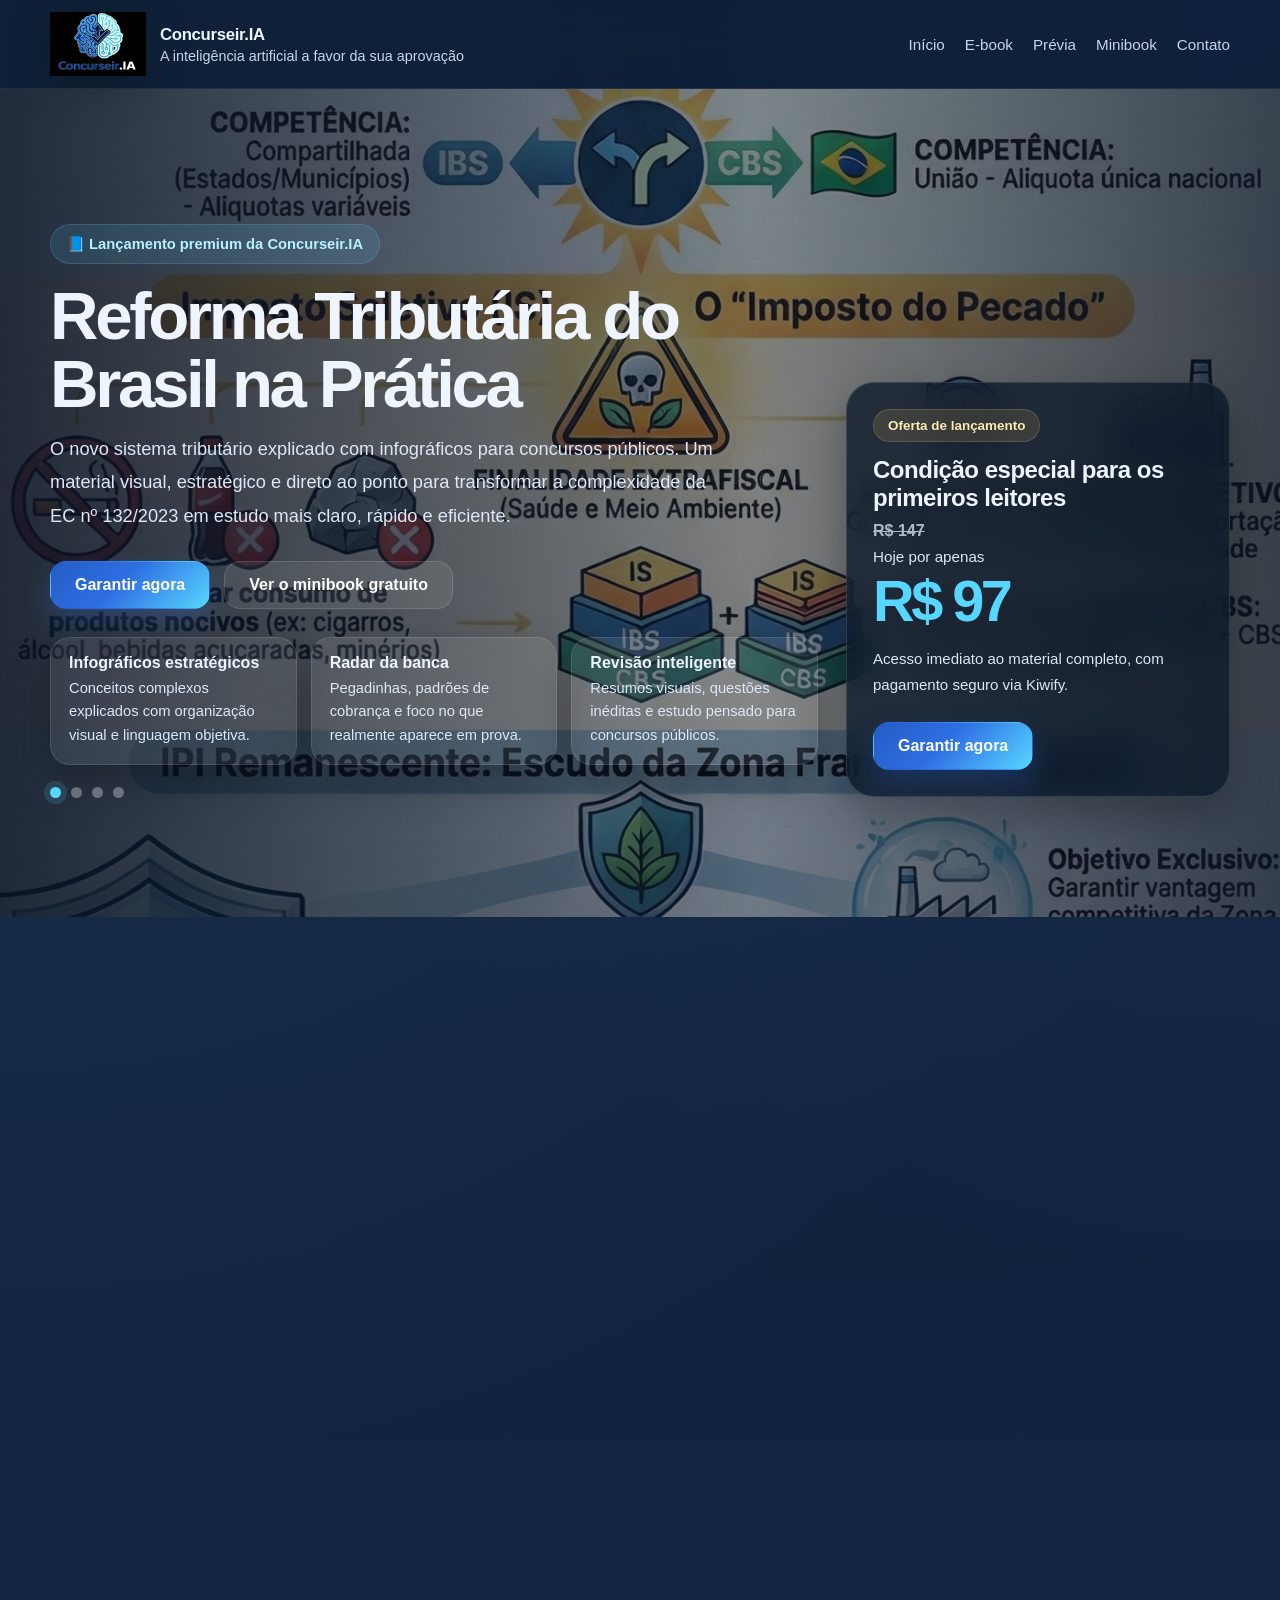
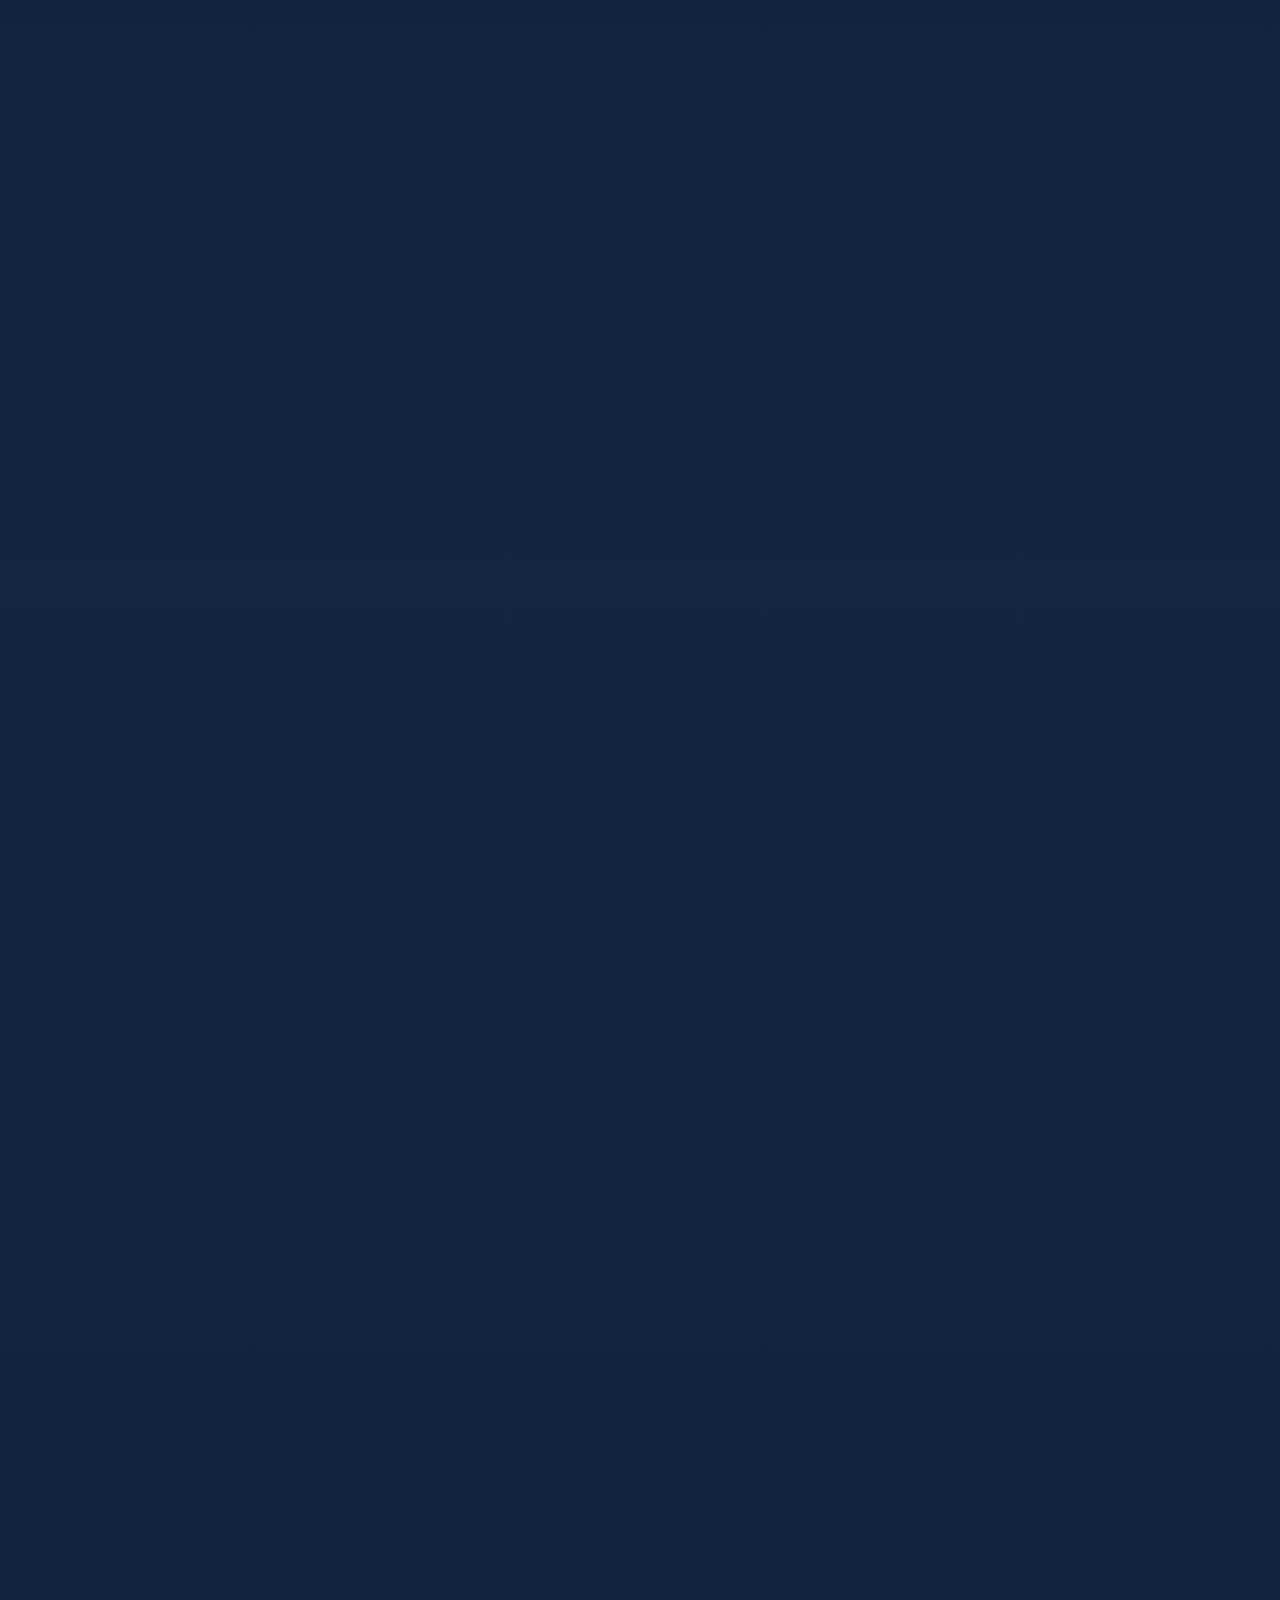
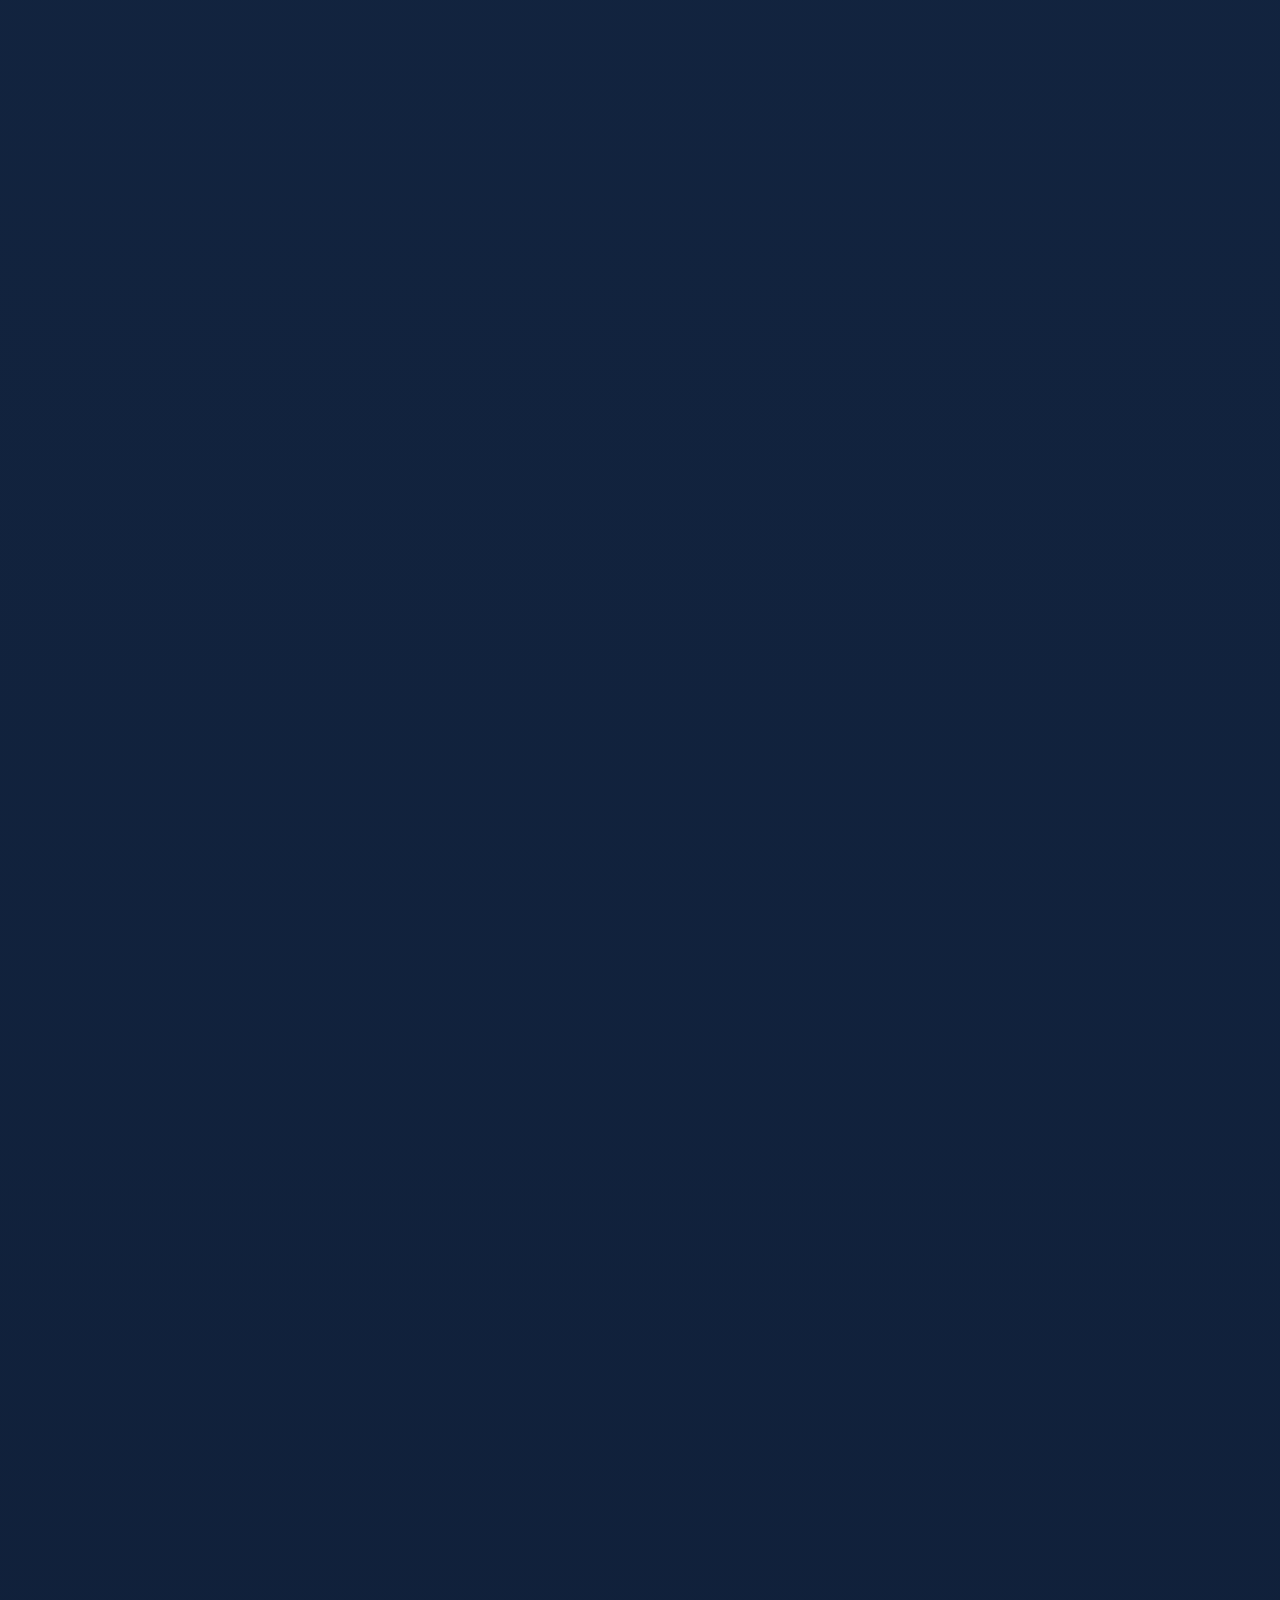
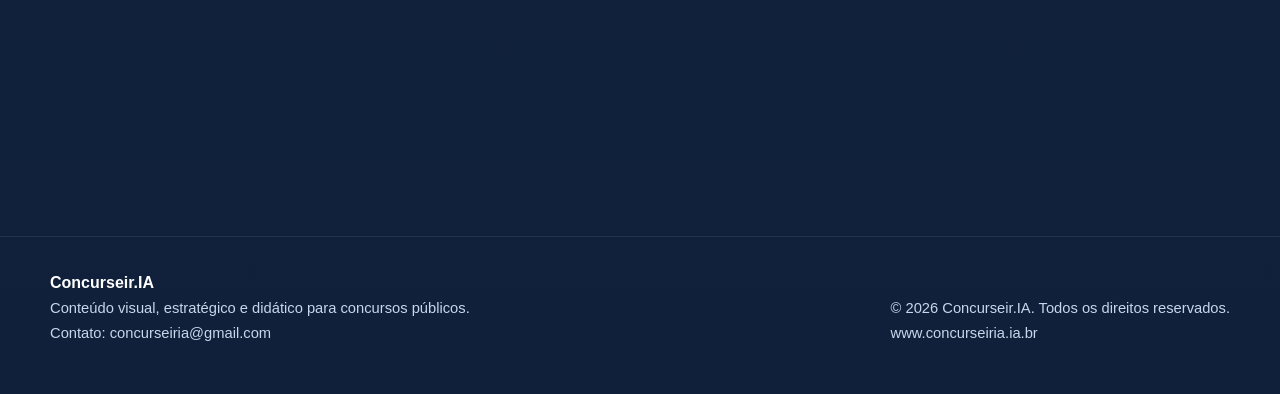
<file: index.html>
<!DOCTYPE html>
<html lang="pt-BR">
<head>
  <meta charset="UTF-8" />
  <meta name="viewport" content="width=device-width, initial-scale=1.0" />
  <title>Concurseir.IA | Reforma Tributária do Brasil na Prática</title>
  <meta
    name="description"
    content="Reforma Tributária do Brasil na Prática: o novo sistema tributário explicado com infográficos para concursos públicos."
  />

  <!-- Google Analytics -->
  <script async src="https://www.googletagmanager.com/gtag/js?id=G-RBFC9N7M1E"></script>
  <script>
    window.dataLayer = window.dataLayer || [];
    function gtag(){dataLayer.push(arguments);}
    gtag('js', new Date());
    gtag('config', 'G-RBFC9N7M1E');
  </script>

  <style>
    :root{
      --bg:#10203a;
      --bg-2:#132846;
      --bg-3:#173156;
      --panel:rgba(255,255,255,.08);
      --panel-2:rgba(255,255,255,.05);
      --line:rgba(255,255,255,.12);
      --text:#eef5ff;
      --muted:#c6d7eb;
      --blue:#2f6fe4;
      --cyan:#57d7ff;
      --cyan-soft:#b8f1ff;
      --gold:#ffd166;
      --success:#63f3c1;
      --shadow:0 18px 44px rgba(0,0,0,.28);
      --radius:26px;
      --accent:linear-gradient(135deg,#245cc4 0%, #2f6fe4 45%, #57d7ff 100%);
      --max:1180px;
    }

    *{box-sizing:border-box}
    html{scroll-behavior:smooth}
    body{
      margin:0;
      font-family:Inter,Arial,Helvetica,sans-serif;
      color:var(--text);
      background:
        radial-gradient(circle at top left, rgba(87,215,255,.12), transparent 28%),
        radial-gradient(circle at top right, rgba(47,111,228,.18), transparent 24%),
        linear-gradient(180deg,#10203a 0%, #132541 42%, #10203a 100%);
    }

    a{color:inherit;text-decoration:none}
    img{display:block;max-width:100%}

    .container{
      width:min(var(--max), calc(100% - 40px));
      margin:0 auto;
    }

    .topbar{
      position:sticky;
      top:0;
      z-index:50;
      background:rgba(13,27,48,.75);
      backdrop-filter:blur(14px);
      border-bottom:1px solid rgba(255,255,255,.08);
    }

    .nav{
      display:flex;
      align-items:center;
      justify-content:space-between;
      gap:18px;
      padding:12px 0;
    }

    .brand{
      display:flex;
      align-items:center;
      gap:14px;
      min-width:0;
    }

    .brand img{
      width:96px;
      height:auto;
      object-fit:contain;
      filter:drop-shadow(0 8px 20px rgba(0,0,0,.22));
    }

    .brand-text strong{
      display:block;
      font-size:1.05rem;
      letter-spacing:-.02em;
    }

    .brand-text span{
      display:block;
      color:var(--muted);
      font-size:.9rem;
      margin-top:3px;
    }

    .menu{
      display:flex;
      align-items:center;
      gap:20px;
      flex-wrap:wrap;
    }

    .menu a{
      color:var(--muted);
      font-size:.95rem;
      transition:.2s ease;
    }

    .menu a:hover{color:#fff}

    .btn{
      display:inline-flex;
      align-items:center;
      justify-content:center;
      gap:10px;
      padding:14px 24px;
      border-radius:16px;
      border:1px solid transparent;
      font-weight:800;
      cursor:pointer;
      transition:.2s ease;
      position:relative;
      z-index:20;
      pointer-events:auto;
    }

    .btn:hover{transform:translateY(-1px)}
    .btn-primary{
      background:var(--accent);
      color:#fff;
      box-shadow:0 12px 28px rgba(47,111,228,.28);
    }
    .btn-secondary{
      background:rgba(255,255,255,.08);
      border-color:rgba(255,255,255,.12);
      color:#fff;
    }

    .hero{
      position:relative;
      min-height:92vh;
      overflow:hidden;
      display:flex;
      align-items:center;
    }

    .hero-slides{
      position:absolute;
      inset:0;
    }

    .hero-slide{
      position:absolute;
      inset:0;
      opacity:0;
      transform:scale(1.04);
      transition:opacity .9s ease, transform 7s ease;
      background-size:cover;
      background-position:center;
      pointer-events:none;
    }

    .hero-slide.active{
      opacity:1;
      transform:scale(1.1);
    }

    .hero-slide::before{
      content:"";
      position:absolute;
      inset:0;
      background:
        linear-gradient(90deg, rgba(8,18,35,.9) 0%, rgba(8,18,35,.6) 35%, rgba(8,18,35,.38) 58%, rgba(8,18,35,.78) 100%),
        linear-gradient(180deg, rgba(8,18,35,.18), rgba(8,18,35,.26));
    }

    .hero-content{
      position:relative;
      z-index:2;
      width:100%;
    }

    .hero-grid{
      display:grid;
      grid-template-columns:1fr .5fr;
      gap:28px;
      align-items:end;
      padding:70px 0 54px;
    }

    .eyebrow{
      display:inline-flex;
      align-items:center;
      gap:10px;
      background:rgba(87,215,255,.12);
      color:var(--cyan-soft);
      border:1px solid rgba(87,215,255,.18);
      border-radius:999px;
      padding:10px 16px;
      font-size:.92rem;
      font-weight:700;
    }

    .hero-copy h1{
      font-size:4.2rem;
      line-height:1.01;
      letter-spacing:-.05em;
      margin:18px 0 14px;
      max-width:760px;
    }

    .lead{
      font-size:1.14rem;
      color:#dce8f7;
      line-height:1.85;
      max-width:680px;
      margin:0;
    }

    .hero-actions{
      display:flex;
      gap:14px;
      flex-wrap:wrap;
      margin-top:28px;
    }

    .hero-meta{
      display:grid;
      grid-template-columns:repeat(3,1fr);
      gap:14px;
      margin-top:28px;
      max-width:770px;
    }

    .meta-box{
      background:rgba(255,255,255,.08);
      border:1px solid rgba(255,255,255,.11);
      border-radius:20px;
      padding:16px 18px;
      box-shadow:var(--shadow);
    }

    .meta-box strong{
      display:block;
      margin-bottom:5px;
      font-size:1rem;
    }

    .meta-box span{
      display:block;
      color:#dce8f7;
      font-size:.92rem;
      line-height:1.6;
    }

    .hero-offer{
      width:100%;
      max-width:390px;
      justify-self:end;
      background:rgba(10,22,40,.74);
      border:1px solid rgba(255,255,255,.12);
      border-radius:28px;
      padding:26px;
      box-shadow:var(--shadow);
      backdrop-filter:blur(16px);
    }

    .offer-kicker{
      display:inline-block;
      padding:8px 14px;
      border-radius:999px;
      background:rgba(255,209,102,.13);
      color:#ffeab4;
      border:1px solid rgba(255,209,102,.18);
      font-size:.84rem;
      font-weight:800;
    }

    .hero-offer h3{
      font-size:1.5rem;
      margin:14px 0 10px;
      letter-spacing:-.02em;
    }

    .strike-row{
      display:flex;
      gap:14px;
      flex-wrap:wrap;
      margin:8px 0 8px;
    }

    .strike{
      text-decoration:line-through;
      color:#d2deee;
      opacity:.8;
      font-weight:700;
    }

    .price-label{
      color:#dce8f7;
      font-size:.95rem;
      margin-top:4px;
    }

    .price-now{
      font-size:3.6rem;
      line-height:1;
      color:var(--cyan);
      font-weight:900;
      letter-spacing:-.06em;
      margin:8px 0 12px;
    }

    .offer-note{
      color:#dce8f7;
      font-size:.94rem;
      line-height:1.75;
    }

    .hero-dots{
      display:flex;
      gap:10px;
      margin-top:22px;
    }

    .hero-dot{
      width:11px;
      height:11px;
      border-radius:50%;
      border:0;
      background:rgba(255,255,255,.32);
      cursor:pointer;
      padding:0;
    }

    .hero-dot.active{
      background:var(--cyan);
      box-shadow:0 0 0 6px rgba(87,215,255,.15);
    }

    .section{
      padding:74px 0;
    }

    .section-title{
      max-width:780px;
      margin-bottom:30px;
    }

    .kicker{
      color:var(--cyan-soft);
      font-size:.84rem;
      letter-spacing:.18em;
      text-transform:uppercase;
      font-weight:800;
    }

    .section-title h2{
      font-size:2.6rem;
      line-height:1.08;
      letter-spacing:-.04em;
      margin:12px 0 12px;
    }

    .section-title p{
      color:var(--muted);
      line-height:1.85;
      margin:0;
      font-size:1.04rem;
    }

    .cards-4{
      display:grid;
      grid-template-columns:repeat(4,1fr);
      gap:18px;
    }

    .cards-3{
      display:grid;
      grid-template-columns:repeat(3,1fr);
      gap:18px;
    }

    .card{
      background:linear-gradient(180deg, rgba(255,255,255,.07), rgba(255,255,255,.045));
      border:1px solid rgba(255,255,255,.1);
      border-radius:24px;
      padding:22px;
      box-shadow:var(--shadow);
    }

    .icon{
      width:48px;
      height:48px;
      display:grid;
      place-items:center;
      border-radius:16px;
      background:rgba(87,215,255,.12);
      color:var(--cyan-soft);
      font-size:1.2rem;
    }

    .card h3{
      margin:14px 0 10px;
      font-size:1.08rem;
      letter-spacing:-.02em;
    }

    .card p{
      margin:0;
      color:var(--muted);
      line-height:1.8;
    }

    .split{
      display:grid;
      grid-template-columns:1.05fr .95fr;
      gap:28px;
      align-items:center;
    }

    .feature-list{
      display:grid;
      gap:12px;
      margin-top:18px;
    }

    .feature{
      display:flex;
      align-items:flex-start;
      gap:12px;
      background:rgba(255,255,255,.05);
      border:1px solid rgba(255,255,255,.09);
      border-radius:20px;
      padding:16px;
    }

    .tick{
      width:28px;
      height:28px;
      flex:0 0 28px;
      display:grid;
      place-items:center;
      border-radius:50%;
      background:rgba(99,243,193,.12);
      color:var(--success);
      font-weight:900;
    }

    .feature b{
      display:block;
      margin-bottom:4px;
    }

    .feature p{
      margin:0;
      color:var(--muted);
      line-height:1.7;
    }

    .preview-grid{
      display:grid;
      grid-template-columns:repeat(4,1fr);
      gap:16px;
    }

    .preview{
      position:relative;
      min-height:220px;
      overflow:hidden;
      border-radius:22px;
      border:1px solid rgba(255,255,255,.1);
      box-shadow:var(--shadow);
    }

    .preview img{
      width:100%;
      height:100%;
      object-fit:cover;
    }

    .preview .overlay{
      position:absolute;
      inset:auto 0 0 0;
      padding:18px 16px;
      background:linear-gradient(180deg,transparent,rgba(8,18,35,.92));
    }

    .preview strong{
      display:block;
      font-size:1rem;
    }

    .preview span{
      display:block;
      color:#dce8f6;
      font-size:.9rem;
      margin-top:4px;
    }

    .notice{
      background:rgba(255,255,255,.05);
      border:1px solid rgba(255,255,255,.08);
      border-radius:18px;
      padding:16px 18px;
      color:#dce8f7;
      line-height:1.8;
    }

    .center{text-align:center}
    .cta-inline{
      display:flex;
      gap:14px;
      flex-wrap:wrap;
      margin-top:24px;
    }

    .footer{
      padding:32px 0 48px;
      border-top:1px solid rgba(255,255,255,.08);
      margin-top:22px;
    }

    .footer-grid{
      display:grid;
      grid-template-columns:1fr auto;
      gap:20px;
      align-items:end;
    }

    .footer p{
      margin:0;
      color:var(--muted);
      line-height:1.7;
    }

    .small{font-size:.92rem}

    img{
      -webkit-user-drag:none;
      user-select:none;
      -webkit-touch-callout:none;
    }

    .reveal{
      opacity:0;
      transform:translateY(42px);
      transition:opacity .8s ease, transform .8s ease;
      will-change:opacity, transform;
    }

    .reveal.is-visible{
      opacity:1;
      transform:translateY(0);
    }

    .focus-layout{
      display:grid;
      grid-template-columns:minmax(0,1.2fr) minmax(320px,.72fr);
      gap:34px;
      align-items:start;
    }

    .focus-left{
      display:grid;
      gap:18px;
    }

    .focus-box{
      background:linear-gradient(180deg, rgba(255,255,255,.07), rgba(255,255,255,.045));
      border:1px solid rgba(255,255,255,.10);
      border-radius:28px;
      padding:26px;
      box-shadow:var(--shadow);
    }

    .focus-box .section-title{
      max-width:100%;
      margin-bottom:22px;
    }

    .cards-2{
      display:grid;
      grid-template-columns:repeat(2,1fr);
      gap:18px;
    }

    .side-offer{
      background:linear-gradient(180deg, rgba(41,103,166,.28), rgba(22,53,93,.42));
      border:1px solid rgba(87,215,255,.22);
      border-radius:28px;
      padding:24px;
      box-shadow:var(--shadow);
      position:sticky;
      top:92px;
    }

    .side-offer .strike-row{
      margin-top:0;
    }

    .side-offer .price-label{
      margin-top:2px;
    }

    .side-offer .price-now{
      margin-top:8px;
      margin-bottom:10px;
    }

    .side-offer .offer-note{
      margin-bottom:18px;
    }

    .side-offer .book-cover{
      max-width:245px;
      margin:0 auto 18px;
      border-radius:20px;
      overflow:hidden;
      box-shadow:0 18px 44px rgba(0,0,0,.32);
    }

    .side-offer .btn{
      width:100%;
    }

    .feature-list.compact{
      margin-top:0;
    }

    .feature-list.compact .feature{
      padding:15px 16px;
    }

    @media (max-width:1024px){
      .hero-grid,.split,.footer-grid{
        grid-template-columns:1fr;
      }

      .cards-4,.cards-3,.preview-grid{
        grid-template-columns:repeat(2,1fr);
      }

      .hero-copy h1{font-size:3.3rem}
      .hero-meta{grid-template-columns:1fr}
      .hero-offer{
        justify-self:start;
        max-width:100%;
      }

      .focus-layout{
        grid-template-columns:1fr;
      }

      .side-offer{
        position:relative;
        top:auto;
      }
    }

    @media (max-width:720px){
      .container{
        width:min(var(--max), calc(100% - 28px));
      }

      .menu{display:none}
      .brand img{width:88px}
      .brand-text span{display:none}
      .hero{min-height:94vh}
      .hero-grid{padding:56px 0 44px}
      .hero-copy h1{font-size:2.45rem}
      .lead{font-size:1rem}
      .cards-4,.cards-3,.preview-grid,.cards-2{grid-template-columns:1fr}
      .section{padding:56px 0}
      .section-title h2{font-size:2rem}
      .price-now{font-size:3rem}
      .focus-box,
      .side-offer{padding:20px}
    }
  </style>
</head>
<body>

  <header class="topbar">
    <div class="container nav">
      <a class="brand" href="#topo">
        <img src="logo.png" alt="Concurseir.IA">
        <div class="brand-text">
          <strong>Concurseir.IA</strong>
          <span>A inteligência artificial a favor da sua aprovação</span>
        </div>
      </a>

      <nav class="menu">
        <a href="#topo">Início</a>
        <a href="#ebook">E-book</a>
        <a href="#previa">Prévia</a>
        <a href="#minibook">Minibook</a>
        <a href="#contato">Contato</a>
      </nav>
    </div>
  </header>

  <main id="topo">
    <section class="hero">
      <div class="hero-slides">
        <div class="hero-slide active" style="background-image:url('slide1.jpg')"></div>
        <div class="hero-slide" style="background-image:url('slide2.jpg')"></div>
        <div class="hero-slide" style="background-image:url('slide3.jpg')"></div>
        <div class="hero-slide" style="background-image:url('slide4.jpg')"></div>
      </div>

      <div class="hero-content">
        <div class="container hero-grid">
          <div class="hero-copy reveal is-visible">
            <div class="eyebrow">📘 Lançamento premium da Concurseir.IA</div>
            <h1>Reforma Tributária do Brasil na Prática</h1>
            <p class="lead">
              O novo sistema tributário explicado com infográficos para concursos públicos.
              Um material visual, estratégico e direto ao ponto para transformar a complexidade
              da EC nº 132/2023 em estudo mais claro, rápido e eficiente.
            </p>

            <div class="hero-actions">
              <a class="btn btn-primary" href="https://pay.kiwify.com.br/3M7leMJ" target="_blank" rel="noopener noreferrer">Garantir agora</a>
              <a class="btn btn-secondary" href="#minibook">Ver o minibook gratuito</a>
            </div>

            <div class="hero-meta">
              <div class="meta-box">
                <strong>Infográficos estratégicos</strong>
                <span>Conceitos complexos explicados com organização visual e linguagem objetiva.</span>
              </div>

              <div class="meta-box">
                <strong>Radar da banca</strong>
                <span>Pegadinhas, padrões de cobrança e foco no que realmente aparece em prova.</span>
              </div>

              <div class="meta-box">
                <strong>Revisão inteligente</strong>
                <span>Resumos visuais, questões inéditas e estudo pensado para concursos públicos.</span>
              </div>
            </div>

            <div class="hero-dots">
              <button class="hero-dot active" aria-label="Slide 1"></button>
              <button class="hero-dot" aria-label="Slide 2"></button>
              <button class="hero-dot" aria-label="Slide 3"></button>
              <button class="hero-dot" aria-label="Slide 4"></button>
            </div>
          </div>

          <aside class="hero-offer reveal is-visible">
            <span class="offer-kicker">Oferta de lançamento</span>
            <h3>Condição especial para os primeiros leitores</h3>

            <div class="strike-row">
              <span class="strike">R$ 147</span>
            </div>

            <div class="price-label">Hoje por apenas</div>
            <div class="price-now">R$ 97</div>

            <p class="offer-note">
              Acesso imediato ao material completo, com pagamento seguro via Kiwify.
            </p>

            <div class="cta-inline">
              <a class="btn btn-primary" href="https://pay.kiwify.com.br/3M7leMJ" target="_blank" rel="noopener noreferrer">Garantir agora</a>
            </div>
          </aside>
        </div>
      </div>
    </section>

    <section class="section">
      <div class="container">
        <div class="section-title reveal">
          <div class="kicker">Por que a Concurseir.IA é diferente</div>
          <h2>Mais do que conteúdo: um método de aprendizagem visual para concursos.</h2>
          <p>
            A Concurseir.IA foi criada para transformar temas densos em materiais claros,
            estratégicos e visualmente organizados. O objetivo é simples: reduzir esforço
            desnecessário e aumentar compreensão, retenção e desempenho em prova.
          </p>
        </div>

        <div class="cards-4">
          <div class="card reveal">
            <div class="icon">🧠</div>
            <h3>IA com revisão humana</h3>
            <p>Inteligência artificial, revisão e supervisão humana trabalhando juntas para gerar materiais confiáveis, úteis e didáticos.</p>
          </div>

          <div class="card reveal">
            <div class="icon">🎯</div>
            <h3>Foco absoluto em concursos</h3>
            <p>O conteúdo é construído pensando em banca, pegadinhas, cobrança real e tempo de estudo do concurseiro.</p>
          </div>

          <div class="card reveal">
            <div class="icon">📊</div>
            <h3>Infográficos que ensinam</h3>
            <p>Os infográficos não são apenas bonitos: eles explicam, conectam ideias e ajudam o aluno a fixar o que importa.</p>
          </div>

          <div class="card reveal">
            <div class="icon">⚡</div>
            <h3>Estudo mais rápido</h3>
            <p>Uma estrutura pensada para leitura em tela, revisão prática e absorção rápida de temas complexos.</p>
          </div>
        </div>
      </div>
    </section>

    <section class="section">
      <div class="container">
        <div class="section-title reveal">
          <div class="kicker">Tema de alta relevância</div>
          <h2>A Reforma Tributária será cobrada por anos em concursos públicos.</h2>
          <p>
            A EC nº 132/2023 alterou profundamente o sistema tributário brasileiro. Para quem estuda para
            fiscos estaduais, fiscos municipais e Receita Federal, isso significa um tema novo, denso
            e com alto potencial de cobrança nas próximas provas.
          </p>
        </div>

        <div class="cards-3">
          <div class="card reveal">
            <div class="icon">📚</div>
            <h3>Conteúdo novo e complexo</h3>
            <p>O candidato precisa entender conceitos inéditos, novas competências tributárias e um regime de transição extenso.</p>
          </div>

          <div class="card reveal">
            <div class="icon">🧩</div>
            <h3>Dificuldade de organização</h3>
            <p>Sem um material visual e bem estruturado, o estudo da reforma tende a ficar fragmentado e confuso.</p>
          </div>

          <div class="card reveal">
            <div class="icon">⏱️</div>
            <h3>Necessidade de revisão rápida</h3>
            <p>Quem estuda para concurso precisa revisar com velocidade, clareza e foco no que realmente pode cair em prova.</p>
          </div>
        </div>
      </div>
    </section>

    <section class="section" id="ebook">
      <div class="container focus-layout">

        <div class="focus-left">

          <div class="focus-box reveal">
            <div class="section-title">
              <div class="kicker">Para quem este material é ideal</div>
              <h2>Um guia pensado para candidatos que querem transformar complexidade em vantagem competitiva.</h2>
              <p>
                O conteúdo foi estruturado especialmente para quem está se preparando para
                fiscos estaduais, fiscos municipais e Receita Federal, áreas em que a
                Reforma Tributária pode ser cobrada com profundidade crescente.
              </p>
            </div>

            <div class="cards-2">
              <div class="card">
                <div class="icon">🏛️</div>
                <h3>SEFAZ e fiscos municipais</h3>
                <p>
                  Ideal para quem busca domínio técnico do novo modelo tributário,
                  com foco em cobrança objetiva, prática e atualização normativa.
                </p>
              </div>

              <div class="card">
                <div class="icon">💼</div>
                <h3>Receita Federal</h3>
                <p>
                  Conteúdo estratégico para quem precisa compreender a nova estrutura
                  tributária com clareza, organização visual e foco em prova.
                </p>
              </div>
            </div>
          </div>

          <div class="focus-box reveal">
            <div class="section-title">
              <div class="kicker">Lançamento em destaque</div>
              <h2>Um guia visual da Reforma Tributária pensado para quem quer passar.</h2>
              <p>
                O e-book reúne teoria objetiva, infográficos claros, radar da banca,
                questões inéditas e resumos visuais para ajudar você a dominar um dos temas
                mais relevantes dos próximos concursos.
              </p>
            </div>

            <div class="feature-list compact">
              <div class="feature">
                <div class="tick">✓</div>
                <div>
                  <b>EC nº 132/2023 explicada com clareza</b>
                  <p>Entenda o novo sistema tributário sem cair em excesso de abstração ou formalismo desnecessário.</p>
                </div>
              </div>

              <div class="feature">
                <div class="tick">✓</div>
                <div>
                  <b>IBS, CBS, Comitê Gestor e transição</b>
                  <p>Os pontos mais importantes da reforma organizados em capítulos visuais e progressivos.</p>
                </div>
              </div>

              <div class="feature">
                <div class="tick">✓</div>
                <div>
                  <b>Radar da banca e questões comentadas</b>
                  <p>Aprenda como as bancas costumam cobrar o tema e evite armadilhas clássicas de prova.</p>
                </div>
              </div>
            </div>
          </div>

        </div>

        <aside class="side-offer reveal">
          <div class="strike-row">
            <span class="strike">R$ 147</span>
          </div>

          <div class="price-label">Hoje por apenas</div>
          <div class="price-now">R$ 97</div>

          <p class="offer-note">
            Valor especial de lançamento para garantir o acesso ao material completo.
          </p>

          <div class="book-cover">
            <img src="cover.png" alt="Capa do e-book Reforma Tributária do Brasil na Prática">
          </div>

          <a class="btn btn-primary" href="https://pay.kiwify.com.br/3M7leMJ" target="_blank" rel="noopener noreferrer">
            Garantir agora
          </a>
        </aside>

      </div>
    </section>

    <section class="section" id="previa">
      <div class="container">
        <div class="section-title reveal">
          <div class="kicker">Prévia visual do conteúdo</div>
          <h2>Veja como o conteúdo é explicado no material completo.</h2>
          <p>
            Esta é uma amostra real do padrão gráfico e pedagógico do e-book. Cada capítulo foi pensado
            para simplificar a compreensão, acelerar a revisão e destacar o que pode cair em prova.
          </p>
        </div>

        <div class="preview-grid">
          <div class="preview reveal">
            <img src="slide1.jpg" alt="">
            <div class="overlay">
              <strong>Visão geral do sistema</strong>
              <span>Os tributos da reforma e as armadilhas de prova.</span>
            </div>
          </div>

          <div class="preview reveal">
            <img src="slide2.jpg" alt="">
            <div class="overlay">
              <strong>Explicação do IVA Dual</strong>
              <span>Entenda o valor agregado de forma visual.</span>
            </div>
          </div>

          <div class="preview reveal">
            <img src="slide3.jpg" alt="">
            <div class="overlay">
              <strong>Radar da banca</strong>
              <span>Aprenda como as questões tentam confundir o candidato.</span>
            </div>
          </div>

          <div class="preview reveal">
            <img src="slide4.jpg" alt="">
            <div class="overlay">
              <strong>Resumo para revisão</strong>
              <span>Mapas visuais para consolidar o aprendizado.</span>
            </div>
          </div>
        </div>
      </div>
    </section>

    <section class="section" id="minibook">
      <div class="container split">
        <div class="reveal">
          <div class="section-title">
            <div class="kicker">Minibook gratuito</div>
            <h2>Receba uma prévia visual do método Concurseir.IA.</h2>
            <p>
              O minibook gratuito apresenta uma amostra real da proposta do e-book:
              explicação clara, organização visual, capítulos estratégicos e exercícios
              comentados para concursos.
            </p>
          </div>

          <div class="cta-inline">
            <a class="btn btn-primary" href="minibook.html">Quero receber o minibook</a>
            <a class="btn btn-secondary" href="https://pay.kiwify.com.br/3M7leMJ" target="_blank" rel="noopener noreferrer">Ir para o e-book</a>
          </div>
        </div>

        <div class="notice reveal">
          <strong style="display:block;margin-bottom:8px;color:#fff">Entrega simples e direta</strong>
          Ao clicar no botão do minibook, você poderá solicitar o material gratuito pelo canal oficial da Concurseir.IA.
        </div>
      </div>
    </section>
  </main>

  <footer class="footer" id="contato">
    <div class="container footer-grid">
      <div>
        <p><strong style="color:#fff">Concurseir.IA</strong></p>
        <p class="small">Conteúdo visual, estratégico e didático para concursos públicos.</p>
        <p class="small">Contato: concurseiria@gmail.com</p>
      </div>
      <div>
        <p class="small">© 2026 Concurseir.IA. Todos os direitos reservados.</p>
        <p class="small">www.concurseiria.ia.br</p>
      </div>
    </div>
  </footer>

  <script>
    const slides = document.querySelectorAll(".hero-slide");
    const dots = document.querySelectorAll(".hero-dot");
    let current = 0;

    function showSlide(index){
      slides.forEach((slide,i)=>slide.classList.toggle("active", i === index));
      dots.forEach((dot,i)=>dot.classList.toggle("active", i === index));
      current = index;
    }

    dots.forEach((dot,index)=>{
      dot.addEventListener("click", ()=>showSlide(index));
    });

    setInterval(()=>{
      showSlide((current + 1) % slides.length);
    }, 5200);

    const revealItems = document.querySelectorAll(".reveal");

    const observer = new IntersectionObserver((entries) => {
      entries.forEach((entry) => {
        if (entry.isIntersecting) {
          entry.target.classList.add("is-visible");
        } else {
          entry.target.classList.remove("is-visible");
        }
      });
    }, {
      threshold: 0.12,
      rootMargin: "0px 0px -8% 0px"
    });

    revealItems.forEach((item) => observer.observe(item));

    document.addEventListener("contextmenu", function(e) {
      if (e.target.tagName !== "A" && e.target.tagName !== "BUTTON") {
        e.preventDefault();
      }
    });

    document.addEventListener("dragstart", function(e) {
      if (e.target.tagName === "IMG") {
        e.preventDefault();
      }
    });
  </script>
</body>
</html>
</file>
